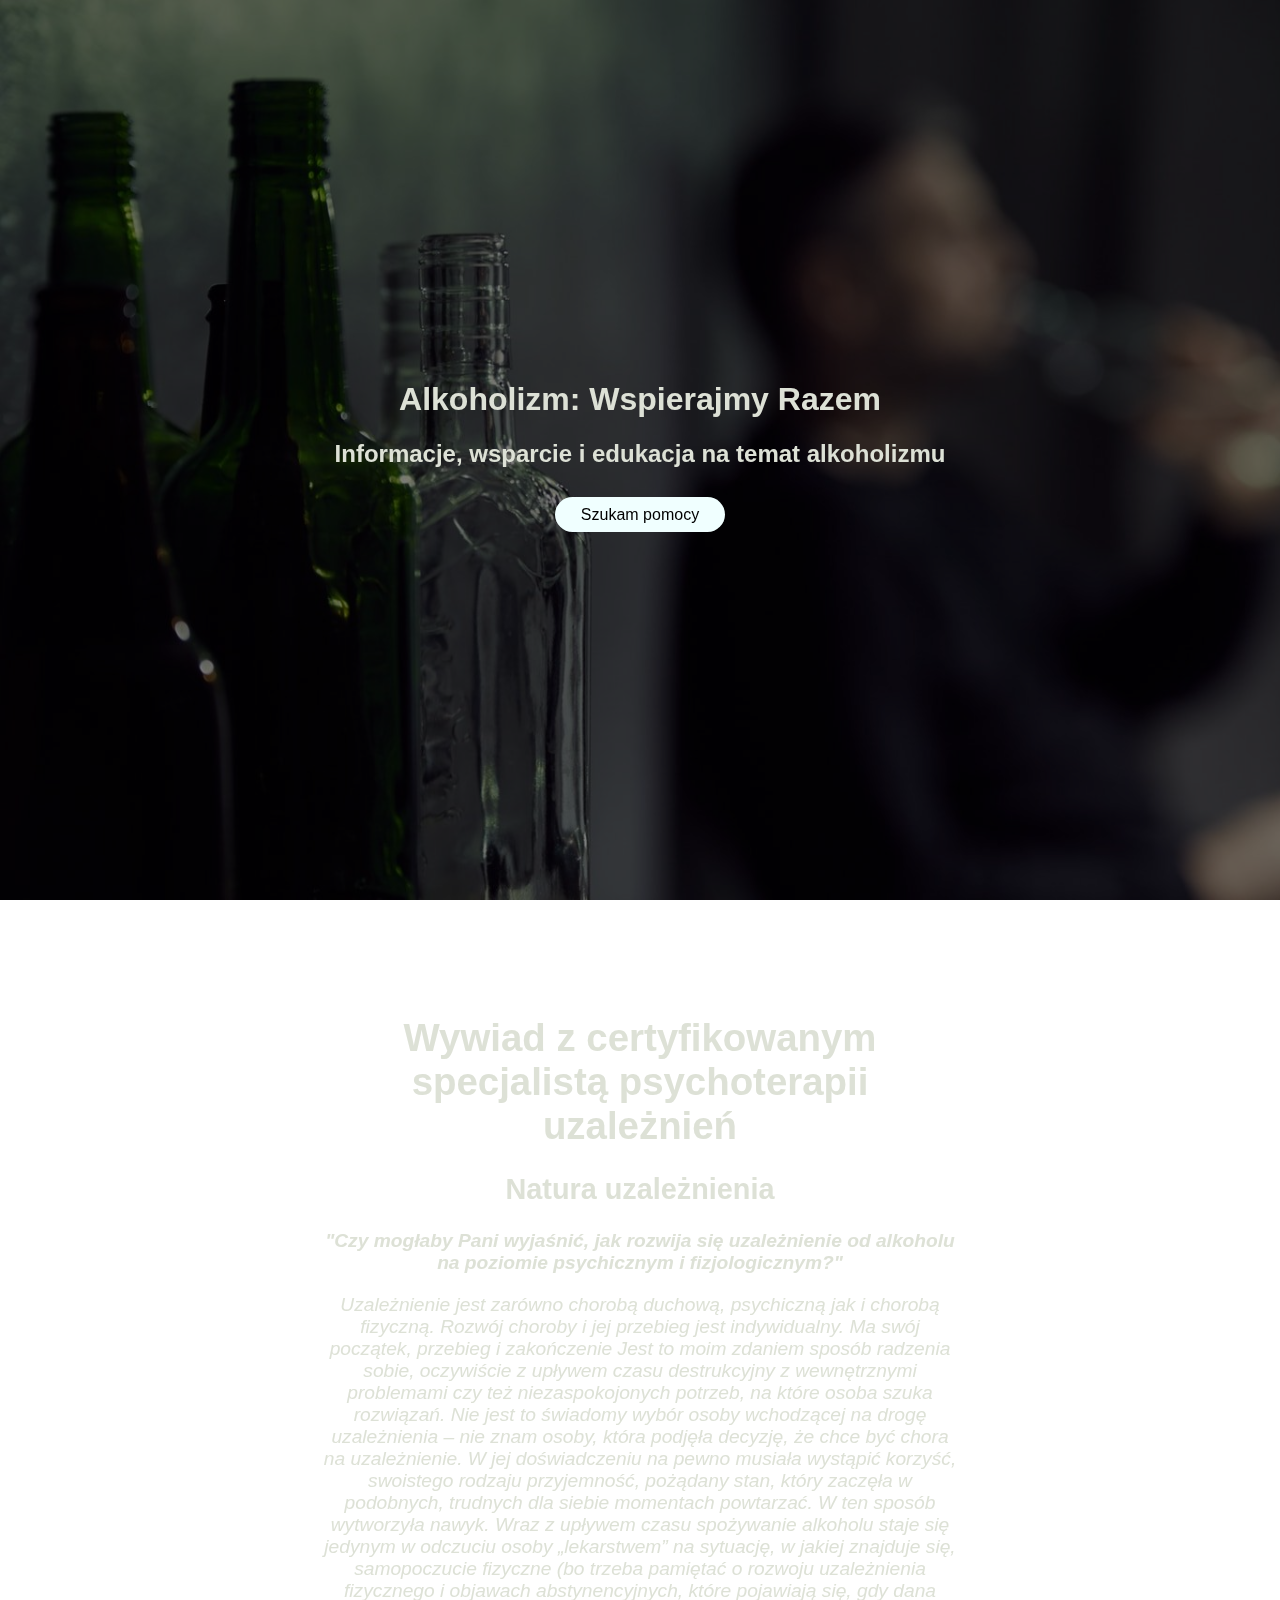
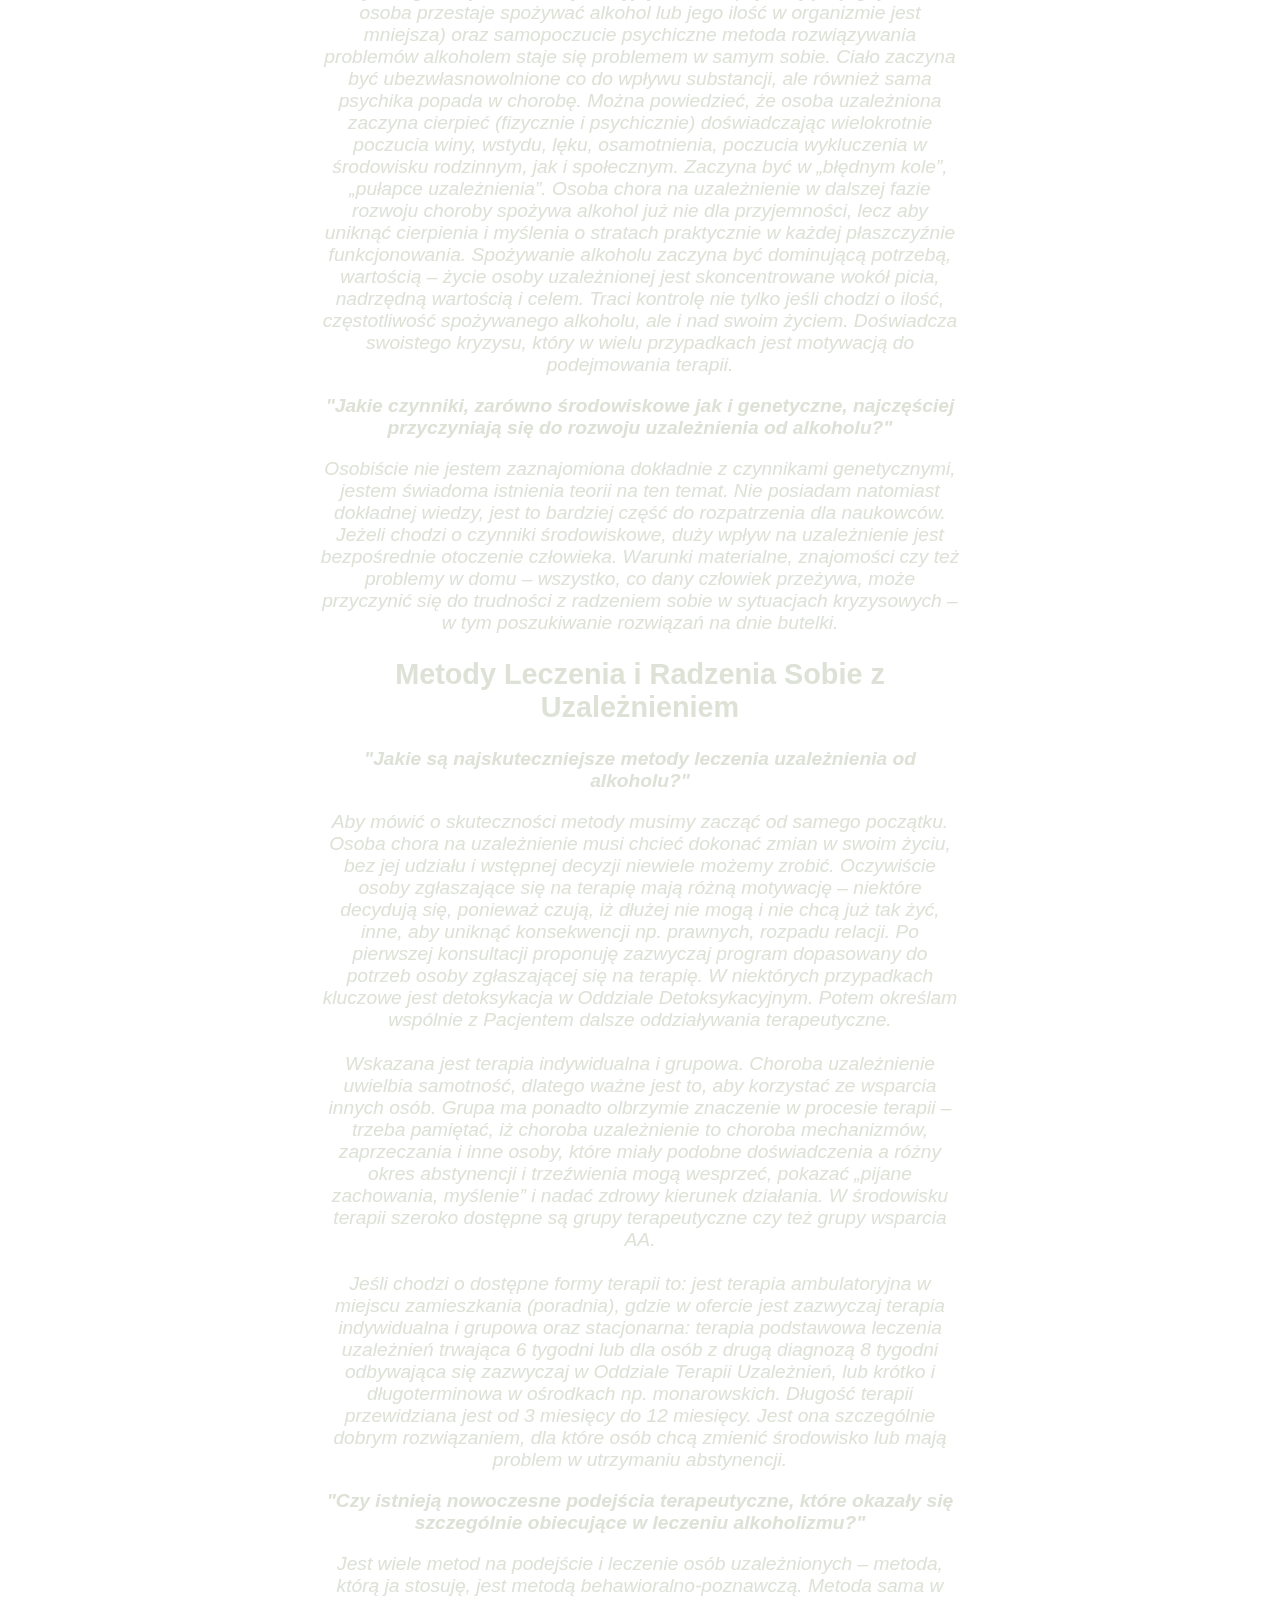
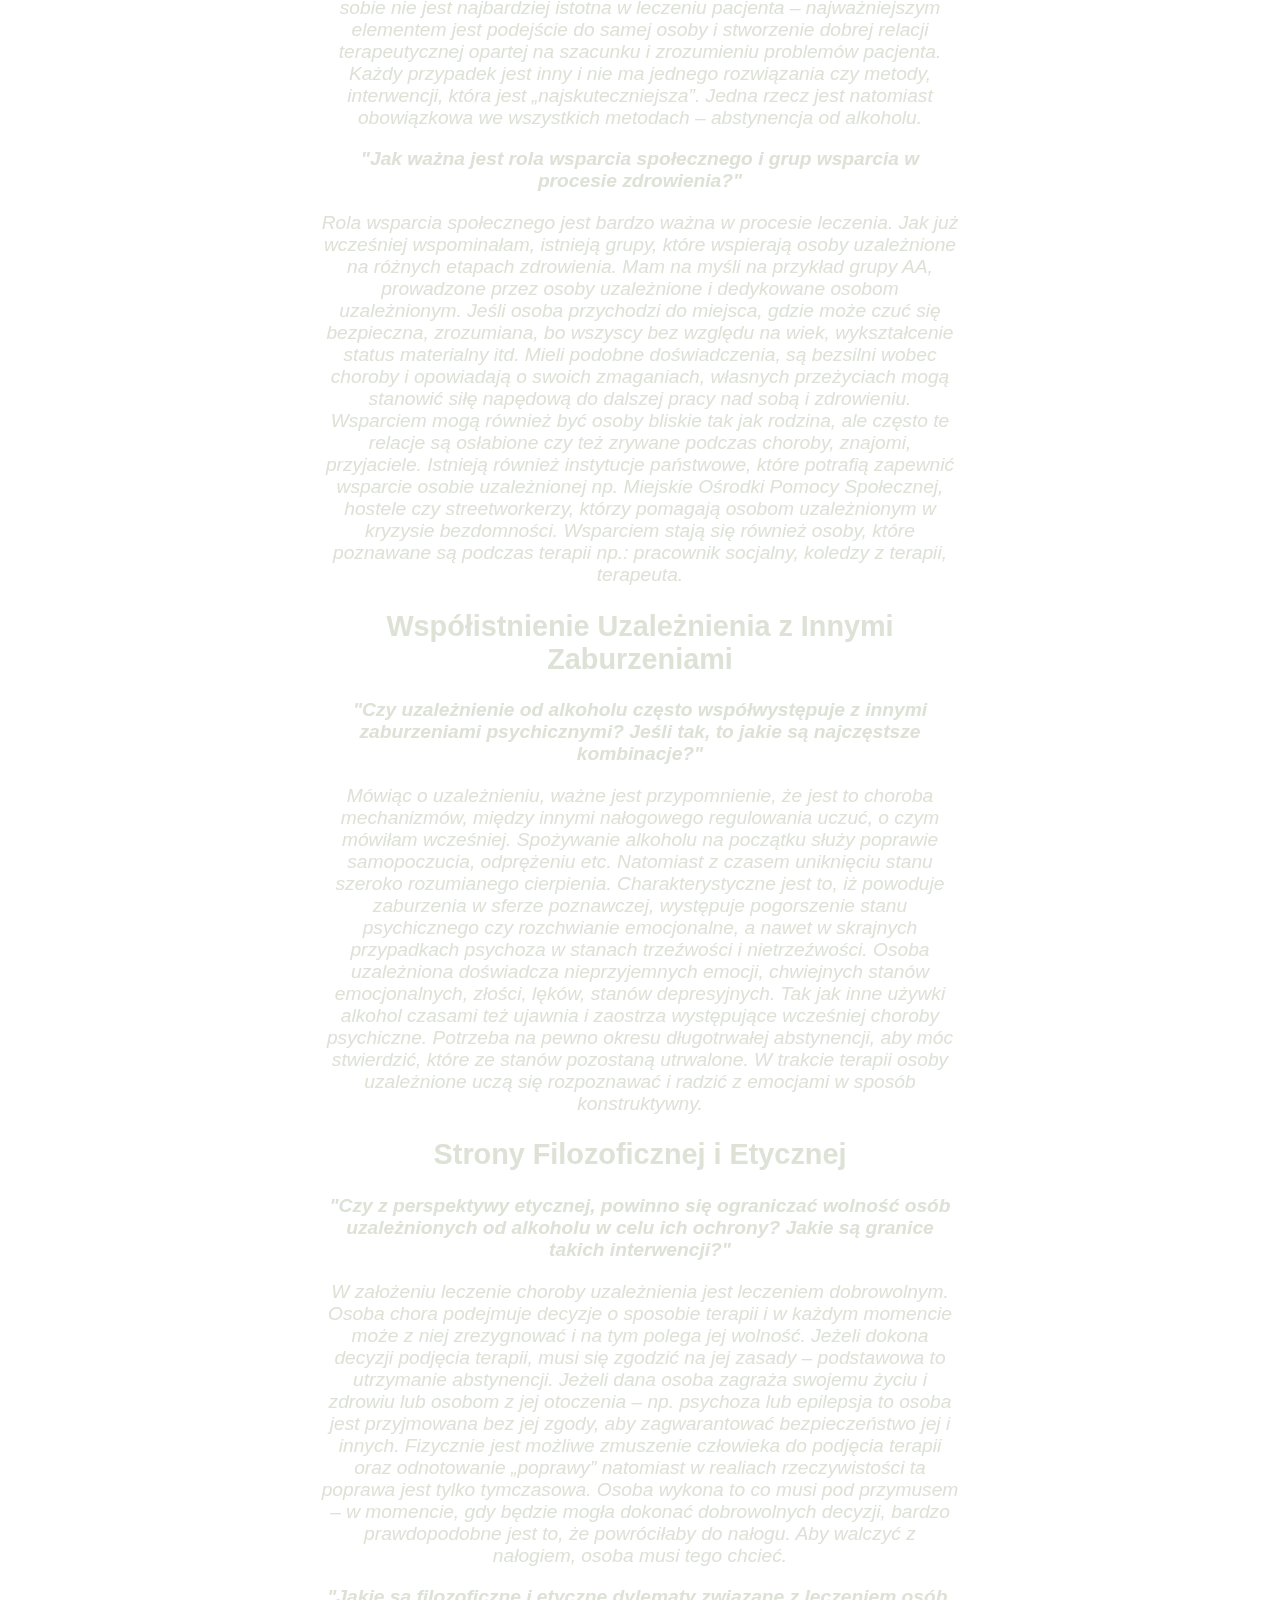
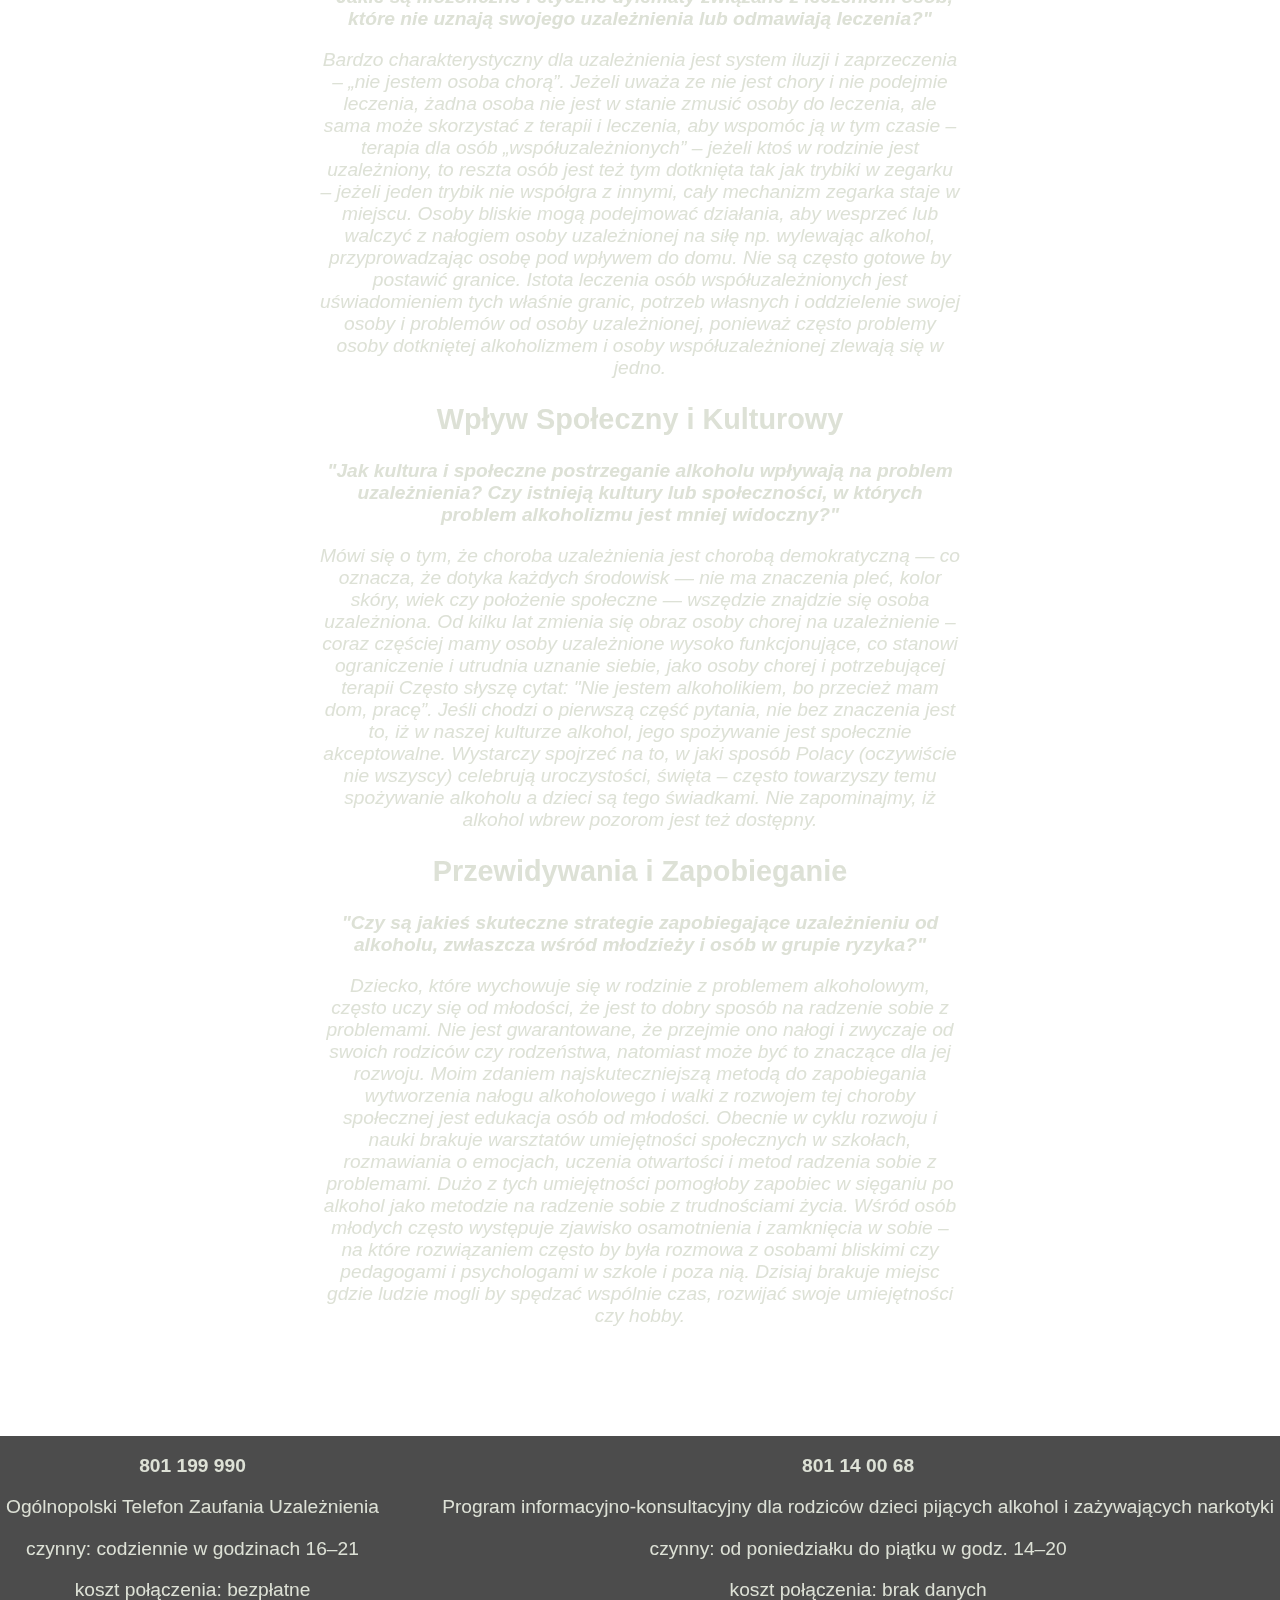
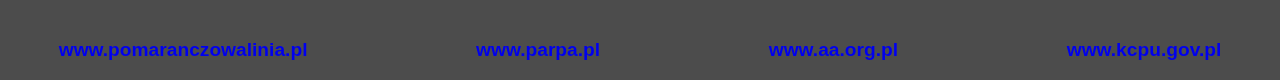
<file: index.html>
<!DOCTYPE html>
<html lang="en">

<head>

  <meta charset="UTF-8">
  <meta name="viewport" content="width=device-width, initial-scale=1.0">

  <link rel="stylesheet" type="text/css" href="projekt.css">

  <title>Alkoholizm: Wspierajmy Razem</title>

</head>

<body>

<!-- Write your comments here -->

  <div class="main">
    <h1>Alkoholizm: Wspierajmy Razem</h1>
    <h2>Informacje, wsparcie i edukacja na temat alkoholizmu</h2>
    <br>
    <a href="#pomoc" target="_self" id="button">Szukam pomocy</a>
  </div>

<!-- Write your comments here -->



<!-- Write your comments here -->

  <div class="content" id="wywiad">
     
    <h1>Wywiad z certyfikowanym specjalistą psychoterapii uzależnień</h1>

    <!-- Write your comments here -->
    <h2>Natura uzależnienia</h2>

    <p class="pyt">"Czy mogłaby Pani wyjaśnić, jak rozwija się uzależnienie od alkoholu na poziomie psychicznym i fizjologicznym?"</p>
    <p>
        Uzależnienie jest zarówno chorobą duchową, psychiczną jak i chorobą fizyczną. Rozwój choroby i jej przebieg jest indywidualny. Ma swój początek, przebieg i zakończenie Jest to moim zdaniem sposób radzenia sobie, oczywiście z upływem czasu destrukcyjny z wewnętrznymi problemami czy też niezaspokojonych potrzeb, na które osoba szuka rozwiązań. Nie jest to świadomy wybór osoby wchodzącej na drogę uzależnienia – nie znam osoby, która podjęła decyzję, że chce być chora na uzależnienie. W jej doświadczeniu na pewno musiała wystąpić korzyść, swoistego rodzaju przyjemność, pożądany stan, który zaczęła w podobnych, trudnych dla siebie momentach powtarzać. W ten sposób wytworzyła nawyk. Wraz z upływem czasu spożywanie alkoholu staje się jedynym   w odczuciu osoby „lekarstwem” na sytuację, w jakiej znajduje się, samopoczucie fizyczne (bo trzeba pamiętać o rozwoju uzależnienia fizycznego i objawach abstynencyjnych, które pojawiają się, gdy dana osoba przestaje spożywać alkohol lub jego ilość w organizmie jest mniejsza) oraz samopoczucie psychiczne metoda rozwiązywania problemów alkoholem staje się problemem w samym sobie. Ciało zaczyna być ubezwłasnowolnione co do wpływu substancji, ale również sama psychika popada w chorobę. Można powiedzieć, że osoba uzależniona zaczyna cierpieć (fizycznie i psychicznie) doświadczając wielokrotnie poczucia winy, wstydu, lęku, osamotnienia, poczucia wykluczenia w środowisku rodzinnym, jak i społecznym. Zaczyna być w „błędnym kole”, „pułapce uzależnienia”. Osoba chora na uzależnienie w dalszej fazie rozwoju choroby spożywa alkohol już nie dla przyjemności, lecz aby uniknąć cierpienia i myślenia o stratach praktycznie w każdej płaszczyźnie funkcjonowania.  Spożywanie alkoholu zaczyna być dominującą potrzebą, wartością – życie osoby uzależnionej jest skoncentrowane wokół picia, nadrzędną wartością i celem. Traci kontrolę nie tylko jeśli chodzi o ilość, częstotliwość spożywanego alkoholu, ale i nad swoim życiem. Doświadcza swoistego kryzysu, który w wielu przypadkach jest motywacją do podejmowania terapii.
    </p>

    <p class="pyt">"Jakie czynniki, zarówno środowiskowe jak i genetyczne, najczęściej przyczyniają się do rozwoju uzależnienia od alkoholu?"</p>
    <p>
        Osobiście nie jestem zaznajomiona dokładnie z czynnikami genetycznymi, jestem świadoma istnienia teorii na ten temat. Nie posiadam natomiast dokładnej wiedzy, jest to bardziej część do rozpatrzenia dla naukowców. Jeżeli chodzi o czynniki środowiskowe, duży wpływ na uzależnienie jest bezpośrednie otoczenie człowieka. Warunki materialne, znajomości czy też problemy w domu – wszystko, co dany człowiek przeżywa, może przyczynić się do trudności z radzeniem sobie w sytuacjach kryzysowych – w tym poszukiwanie rozwiązań na dnie butelki.
    </p>

    <!-- Write your comments here -->
    <h2>Metody Leczenia i Radzenia Sobie z Uzależnieniem</h2>

    <p class="pyt">"Jakie są najskuteczniejsze metody leczenia uzależnienia od alkoholu?"</p>
    <p>
        Aby mówić o skuteczności metody musimy zacząć od samego początku. Osoba chora na uzależnienie 
        musi chcieć dokonać zmian w swoim życiu, bez jej udziału i wstępnej decyzji niewiele możemy zrobić. 
        Oczywiście osoby zgłaszające się na terapię mają różną motywację – niektóre decydują się, 
        ponieważ czują, iż dłużej nie mogą i nie chcą już tak żyć, inne, aby uniknąć konsekwencji 
        np. prawnych, rozpadu relacji. Po pierwszej konsultacji proponuję zazwyczaj program dopasowany 
        do potrzeb osoby zgłaszającej się na terapię. W niektórych przypadkach kluczowe jest detoksykacja 
        w Oddziale Detoksykacyjnym. Potem określam wspólnie z Pacjentem dalsze oddziaływania terapeutyczne.
    <br><br>
        Wskazana jest terapia indywidualna i grupowa. Choroba uzależnienie uwielbia samotność, dlatego ważne 
        jest to, aby korzystać ze wsparcia innych osób. Grupa ma ponadto olbrzymie znaczenie w procesie terapii 
        – trzeba pamiętać, iż choroba uzależnienie to choroba mechanizmów, zaprzeczania i inne osoby, które miały 
        podobne doświadczenia a różny okres abstynencji i trzeźwienia mogą wesprzeć, pokazać „pijane zachowania, 
        myślenie” i nadać zdrowy kierunek działania. W środowisku terapii szeroko dostępne są grupy terapeutyczne 
        czy też grupy wsparcia AA. 
    <br><br>
        Jeśli chodzi o dostępne formy terapii to: jest terapia ambulatoryjna w miejscu 
        zamieszkania (poradnia), gdzie w ofercie jest zazwyczaj terapia indywidualna i grupowa oraz stacjonarna: 
        terapia podstawowa leczenia uzależnień trwająca 6 tygodni lub dla osób z drugą diagnozą 8 tygodni odbywająca 
        się zazwyczaj w Oddziale Terapii Uzależnień, lub krótko i długoterminowa w ośrodkach np. monarowskich. Długość 
        terapii przewidziana jest od 3 miesięcy do 12 miesięcy. Jest ona szczególnie dobrym rozwiązaniem, dla 
        które osób chcą zmienić środowisko lub mają problem w utrzymaniu abstynencji.

    </p>

    <p class="pyt">"Czy istnieją nowoczesne podejścia terapeutyczne, które okazały się szczególnie obiecujące w leczeniu alkoholizmu?"</p>
    <p>
        Jest wiele metod na podejście i leczenie osób uzależnionych – metoda, którą ja stosuję, 
        jest metodą behawioralno-poznawczą. Metoda sama w sobie nie jest najbardziej istotna w 
        leczeniu pacjenta – najważniejszym elementem jest podejście do samej osoby i stworzenie 
        dobrej relacji terapeutycznej opartej na szacunku i zrozumieniu problemów pacjenta. 
        Każdy przypadek jest inny i nie ma jednego rozwiązania czy metody, interwencji, która jest 
        „najskuteczniejsza”. Jedna rzecz jest natomiast obowiązkowa we wszystkich metodach – abstynencja od alkoholu.
    </p>

    <p class="pyt">"Jak ważna jest rola wsparcia społecznego i grup wsparcia w procesie zdrowienia?"</p>
    <p>
        Rola wsparcia społecznego jest bardzo ważna w procesie leczenia. 
        Jak już wcześniej wspominałam, istnieją grupy, które wspierają osoby 
        uzależnione na różnych etapach zdrowienia. Mam na myśli na przykład grupy AA, 
        prowadzone przez osoby uzależnione i dedykowane osobom uzależnionym. Jeśli osoba 
        przychodzi do miejsca, gdzie może czuć się bezpieczna, zrozumiana, bo wszyscy bez 
        względu na wiek, wykształcenie status materialny itd. Mieli podobne doświadczenia, 
        są bezsilni wobec choroby i opowiadają o swoich zmaganiach, własnych przeżyciach 
        mogą stanowić siłę napędową do dalszej pracy nad sobą i zdrowieniu. Wsparciem mogą 
        również być osoby bliskie tak jak rodzina, ale często te relacje są osłabione 
        czy też zrywane podczas choroby, znajomi, przyjaciele. Istnieją również instytucje 
        państwowe, które potrafią zapewnić wsparcie osobie uzależnionej 
        np.  Miejskie Ośrodki Pomocy Społecznej, hostele czy streetworkerzy, którzy pomagają 
        osobom uzależnionym w kryzysie bezdomności. Wsparciem stają się również osoby, które 
        poznawane są podczas terapii np.: pracownik socjalny, koledzy z terapii, terapeuta.
    </p>

    <!-- Write your comments here -->
    <h2>Współistnienie Uzależnienia z Innymi Zaburzeniami</h2>

    <p class="pyt">"Czy uzależnienie od alkoholu często współwystępuje z innymi zaburzeniami psychicznymi? Jeśli tak, to jakie są najczęstsze kombinacje?"</p>
    <p>
        Mówiąc o uzależnieniu, ważne jest przypomnienie, że jest to choroba mechanizmów, 
        między innymi nałogowego regulowania uczuć, o czym mówiłam wcześniej. Spożywanie 
        alkoholu na początku służy poprawie samopoczucia, odprężeniu etc.  Natomiast z czasem 
        uniknięciu stanu szeroko rozumianego cierpienia. Charakterystyczne jest to, iż powoduje 
        zaburzenia w sferze poznawczej, występuje pogorszenie stanu psychicznego czy rozchwianie 
        emocjonalne, a nawet w skrajnych przypadkach psychoza w stanach trzeźwości i nietrzeźwości. 
        Osoba uzależniona doświadcza nieprzyjemnych emocji, chwiejnych stanów emocjonalnych, złości, 
        lęków, stanów depresyjnych. Tak jak inne używki alkohol czasami też ujawnia i zaostrza występujące 
        wcześniej choroby psychiczne. Potrzeba na pewno okresu długotrwałej abstynencji, aby móc stwierdzić, 
        które ze stanów pozostaną utrwalone. W trakcie terapii osoby uzależnione uczą się rozpoznawać i radzić z emocjami w sposób konstruktywny.
    </p>

    <!-- Write your comments here -->
    <h2>Strony Filozoficznej i Etycznej</h2>

    <p class="pyt">"Czy z perspektywy etycznej, powinno się ograniczać wolność osób uzależnionych od alkoholu w celu ich ochrony? Jakie są granice takich interwencji?"</p>
    <p>
        W założeniu leczenie choroby uzależnienia jest leczeniem dobrowolnym. 
        Osoba chora podejmuje decyzje o sposobie terapii i w każdym momencie 
        może z niej zrezygnować i na tym polega jej wolność. Jeżeli dokona decyzji 
        podjęcia terapii, musi się zgodzić na jej zasady – podstawowa to utrzymanie 
        abstynencji. Jeżeli dana osoba zagraża swojemu życiu i zdrowiu lub osobom 
        z jej otoczenia – np. psychoza lub epilepsja to osoba jest przyjmowana bez 
        jej zgody, aby zagwarantować bezpieczeństwo jej i innych. Fizycznie jest 
        możliwe zmuszenie człowieka do podjęcia terapii oraz odnotowanie „poprawy” 
        natomiast w realiach rzeczywistości ta poprawa jest tylko tymczasowa. Osoba 
        wykona to co musi pod przymusem – w momencie, gdy będzie mogła dokonać dobrowolnych 
        decyzji, bardzo prawdopodobne jest to, że powróciłaby do nałogu. Aby walczyć z nałogiem, osoba musi tego chcieć.
    </p>

    <p class="pyt">"Jakie są filozoficzne i etyczne dylematy związane z leczeniem osób, które nie uznają swojego uzależnienia lub odmawiają leczenia?"</p>
    <p>
        Bardzo charakterystyczny dla uzależnienia jest system iluzji i zaprzeczenia 
        – „nie jestem osoba chorą”. Jeżeli uważa ze nie jest chory i nie podejmie 
        leczenia, żadna osoba nie jest w stanie zmusić osoby do leczenia, ale sama 
        może skorzystać z terapii i leczenia, aby wspomóc ją w tym czasie – terapia 
        dla osób „współuzależnionych” – jeżeli ktoś w rodzinie jest uzależniony, to 
        reszta osób jest też tym dotknięta tak jak trybiki w zegarku – jeżeli jeden 
        trybik nie współgra z innymi, cały mechanizm zegarka staje w miejscu. Osoby 
        bliskie mogą podejmować działania, aby wesprzeć lub walczyć z nałogiem osoby 
        uzależnionej na siłę np. wylewając alkohol, przyprowadzając osobę pod wpływem 
        do domu. Nie są często gotowe by postawić granice. Istota leczenia osób 
        współuzależnionych jest uświadomieniem tych właśnie granic, potrzeb własnych 
        i oddzielenie swojej osoby i problemów od osoby uzależnionej, ponieważ często 
        problemy osoby dotkniętej alkoholizmem i osoby współuzależnionej zlewają się w jedno.
    </p>

    <!-- Write your comments here -->
    <h2>Wpływ Społeczny i Kulturowy</h2>

    <p class="pyt">"Jak kultura i społeczne postrzeganie alkoholu wpływają na problem uzależnienia? Czy istnieją kultury lub społeczności, w których problem alkoholizmu jest mniej widoczny?"</p>
    <p>
        Mówi się o tym, że choroba uzależnienia jest chorobą demokratyczną 
        — co oznacza, że dotyka każdych środowisk — nie ma znaczenia pleć, 
        kolor skóry, wiek czy położenie społeczne — wszędzie znajdzie się 
        osoba uzależniona. Od kilku lat zmienia się obraz osoby chorej na 
        uzależnienie – coraz częściej mamy osoby uzależnione wysoko funkcjonujące, 
        co stanowi ograniczenie i utrudnia uznanie siebie, jako osoby chorej 
        i potrzebującej terapii Często słyszę cytat: "Nie jestem alkoholikiem, 
        bo przecież mam dom, pracę”. Jeśli chodzi o pierwszą część pytania, 
        nie bez znaczenia jest to, iż w naszej kulturze alkohol, jego spożywanie 
        jest społecznie akceptowalne. Wystarczy spojrzeć na to, w jaki sposób Polacy 
        (oczywiście nie wszyscy) celebrują uroczystości, święta – często towarzyszy 
        temu spożywanie alkoholu a dzieci są tego świadkami. Nie zapominajmy, iż alkohol wbrew pozorom jest też dostępny.
    </p>

    <!-- Write your comments here -->
    <h2>Przewidywania i Zapobieganie</h2>

    <p class="pyt">"Czy są jakieś skuteczne strategie zapobiegające uzależnieniu od alkoholu, zwłaszcza wśród młodzieży i osób w grupie ryzyka?"</p>
    <p>
        Dziecko, które wychowuje się w rodzinie z problemem alkoholowym, 
        często uczy się od młodości, że jest to dobry sposób na radzenie 
        sobie z problemami. Nie jest gwarantowane, że przejmie ono nałogi 
        i zwyczaje od swoich rodziców czy rodzeństwa, natomiast może być 
        to znaczące dla jej rozwoju. Moim zdaniem najskuteczniejszą metodą 
        do zapobiegania wytworzenia nałogu alkoholowego i walki z rozwojem 
        tej choroby społecznej jest edukacja osób od młodości. 
        Obecnie w cyklu rozwoju i nauki brakuje warsztatów umiejętności 
        społecznych w szkołach, rozmawiania o emocjach, uczenia otwartości 
        i metod radzenia sobie z problemami. Dużo z tych umiejętności pomogłoby 
        zapobiec w sięganiu po alkohol jako metodzie na radzenie sobie 
        z trudnościami życia. Wśród osób młodych często występuje zjawisko 
        osamotnienia i zamknięcia w sobie – na które rozwiązaniem często by była 
        rozmowa z osobami bliskimi czy pedagogami i psychologami w szkole i poza 
        nią. Dzisiaj brakuje miejsc gdzie ludzie mogli by spędzać wspólnie czas, 
        rozwijać swoje umiejętności czy hobby.
    </p>

  </div>

  <div id="pomoc" class="pomoc">
    <div> 
        <p class="boldp">801 199 990</p>
        <p> Ogólnopolski Telefon Zaufania Uzależnienia</p>
        <p>czynny: codziennie w godzinach 16–21</p>
        <p>koszt połączenia: bezpłatne</p>
    </div>
   
    <div> 
        <p class="boldp">801 14 00 68</p>
        <p>Program informacyjno-konsultacyjny dla rodziców dzieci pijących alkohol i zażywających narkotyki</p>
        <p>czynny: od poniedziałku do piątku w godz. 14–20</p>
        <p>koszt połączenia: brak danych</p>
    </div>

  </div>

  <div id="links" class="pomoc">
    <a href="https://pomaranczowalinia.pl/o-nas/" target="_blank"><p class="boldp">www.pomaranczowalinia.pl</p></a>
    <a href="https://www.parpa.pl" target="_blank"><p class="boldp">www.parpa.pl</p></a>
    <a href="https://aa.org.pl/" target="_blank"><p class="boldp">www.aa.org.pl</p></a>
    <a href="https://kcpu.gov.pl/" target="_blank"><p class="boldp">www.kcpu.gov.pl</p></a>
  </div>
  

</body>

</html>

<!-- 
    801 199 990 - ogólnopolski Telefon Zaufania Uzależnienia
    czynny: codziennie w godzinach 16–21
    koszt połączenia: bezpłatne

    801 14 00 68 - Pomarańczowa Linia
    — Program informacyjno-konsultacyjny dla rodziców dzieci pijących alkohol i zażywających narkotyki, 
    czynny: od poniedziałku do piątku w godz. 14–20
    koszt połączenia: brak danych

    https://pomaranczowalinia.pl/o-nas/

    https://www.parpa.pl/

    https://aa.org.pl/

    https://kcpu.gov.pl/

-->
</file>
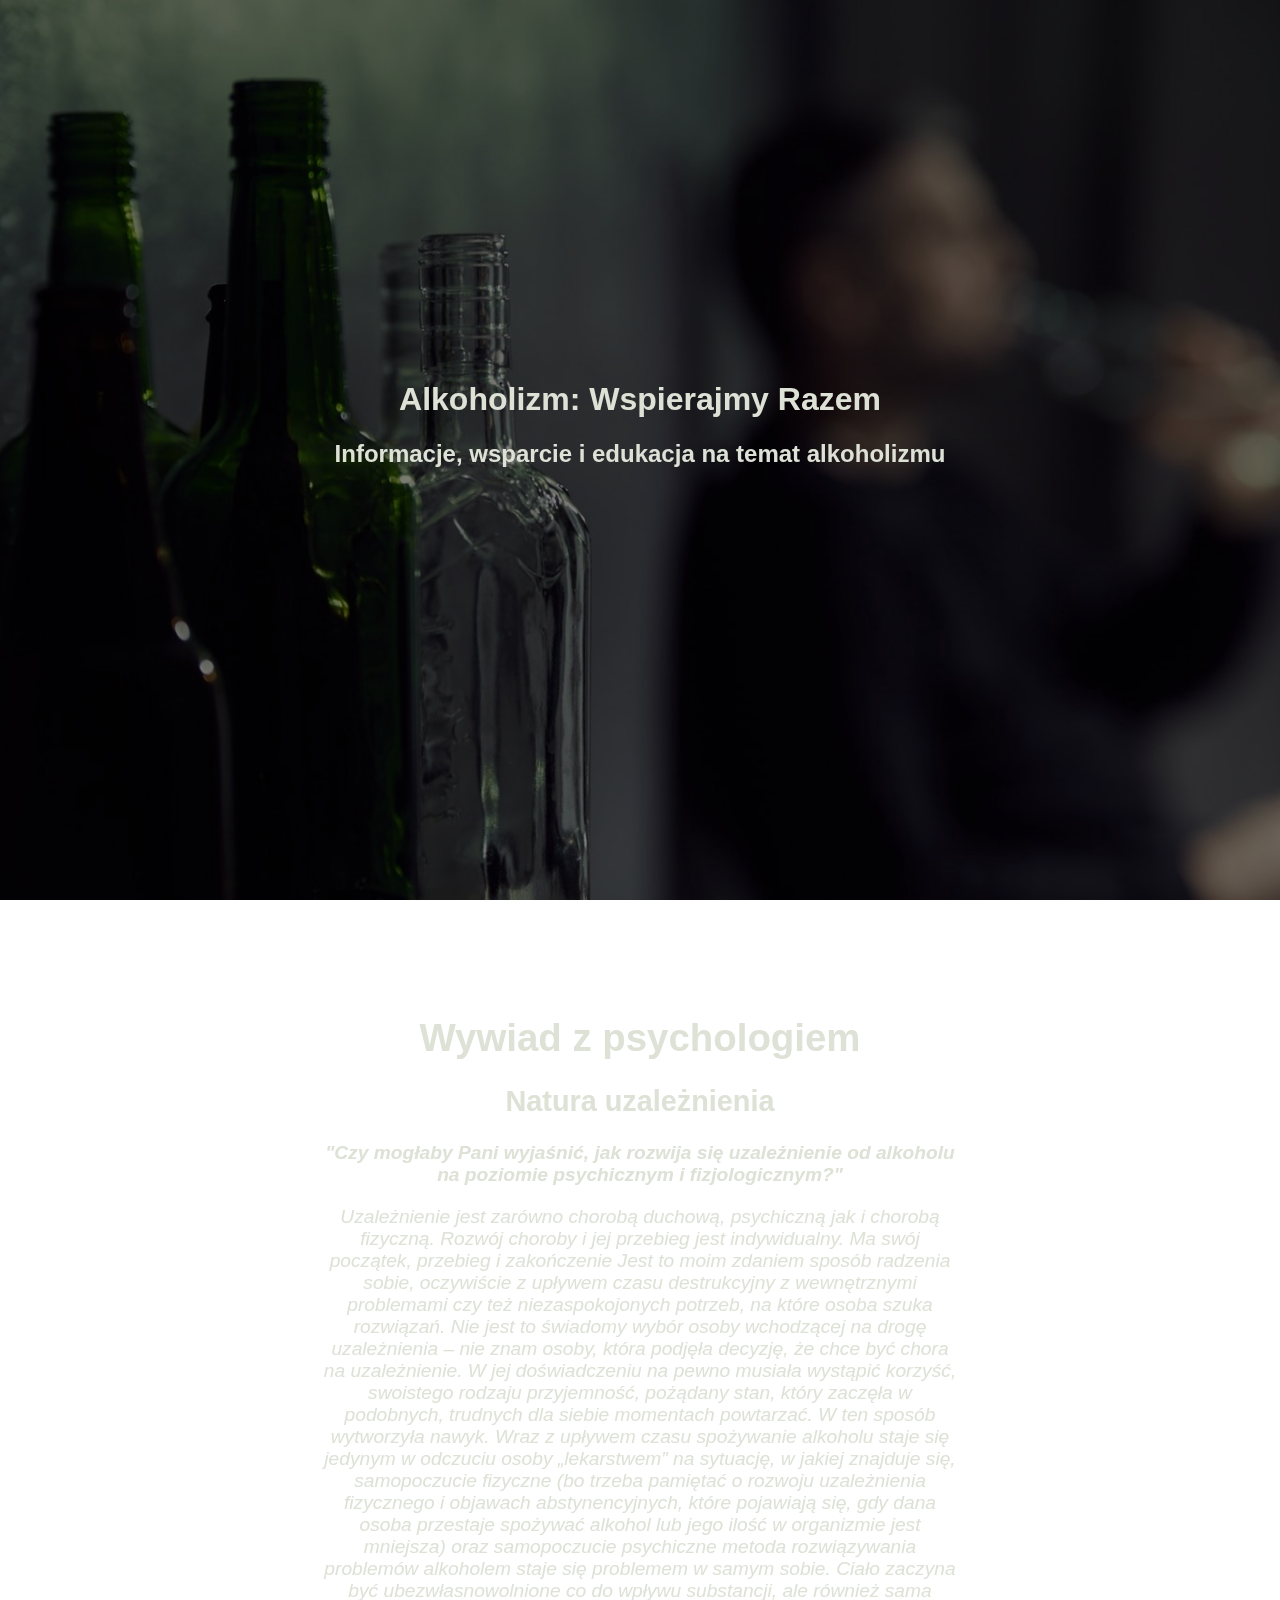
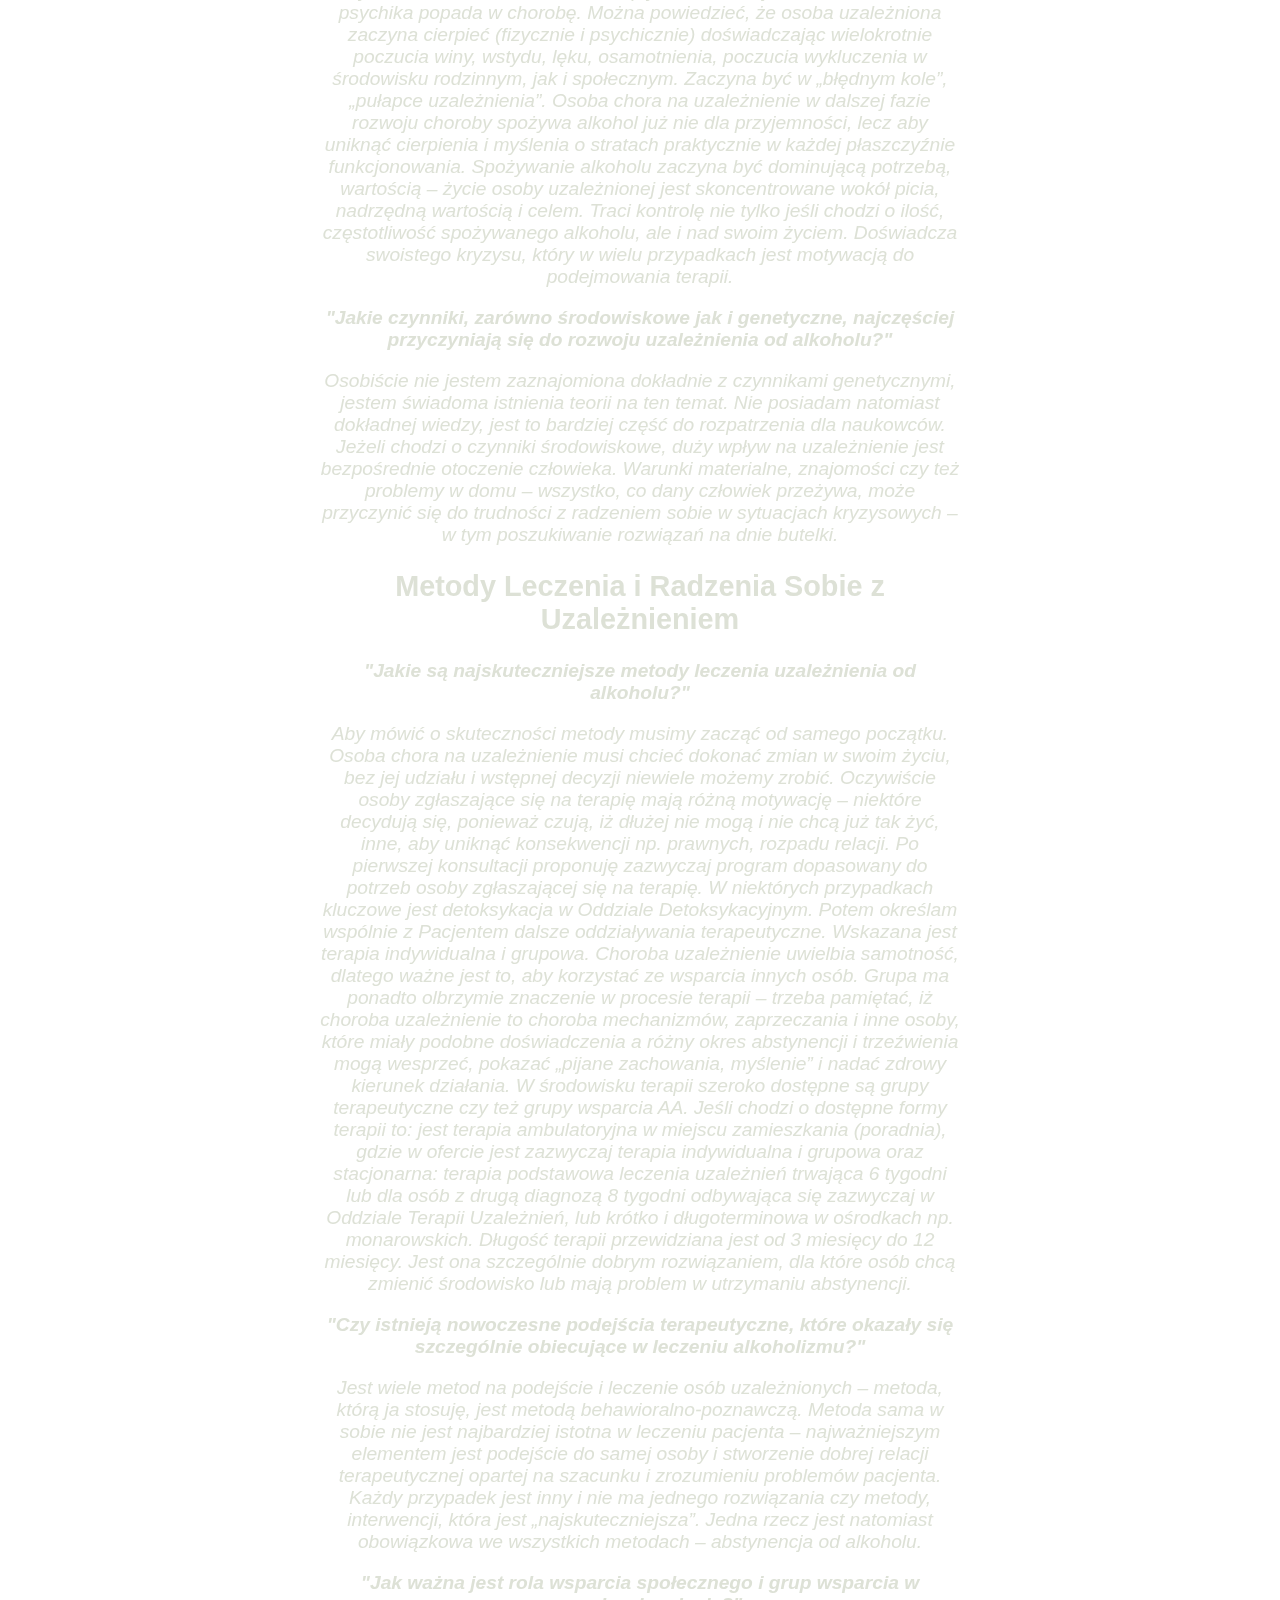
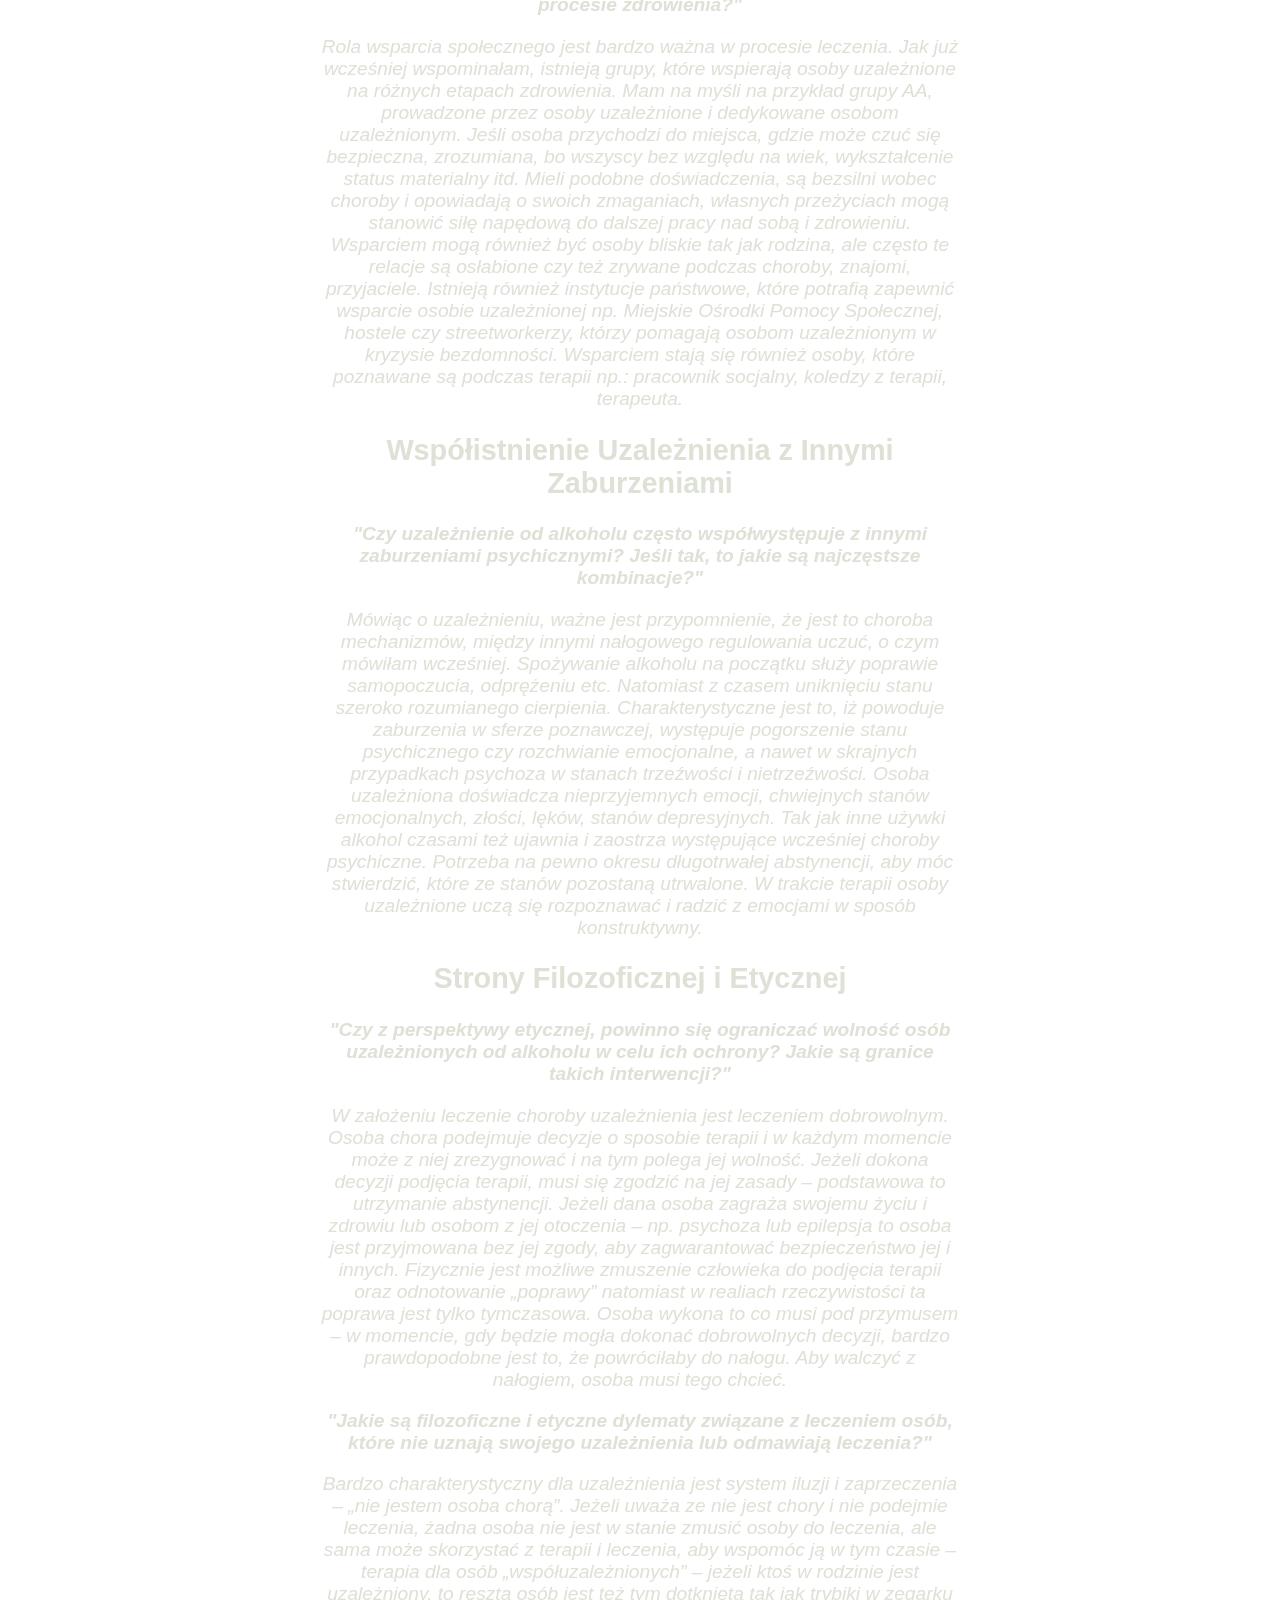
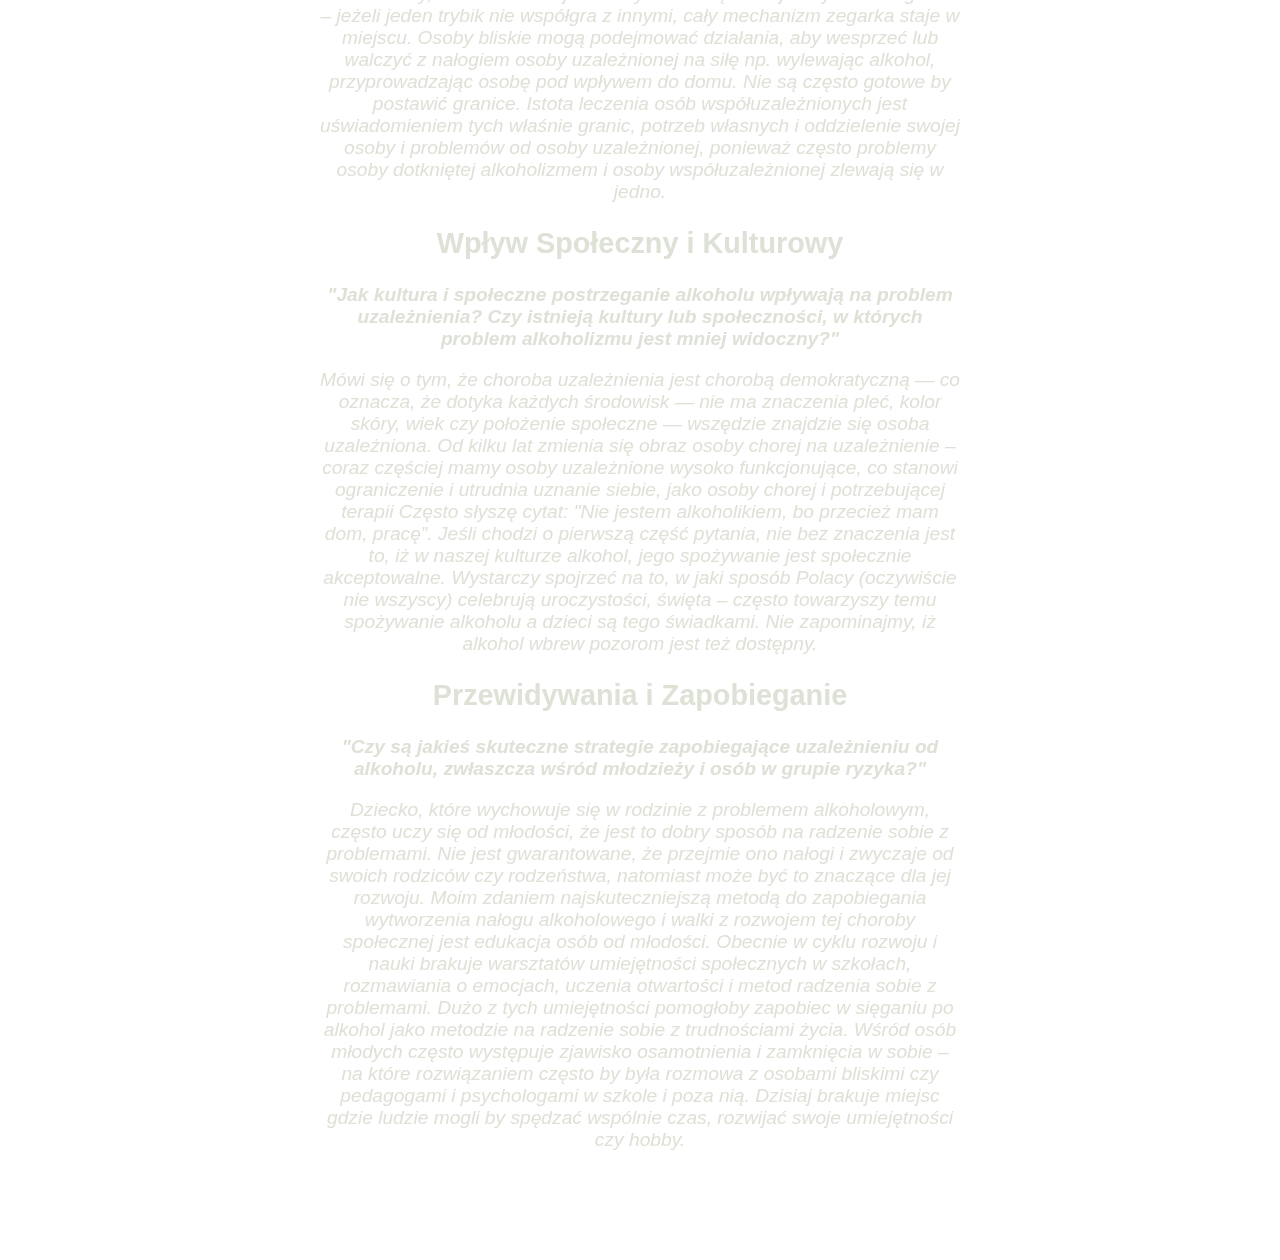
<file: projekt.html>
<!DOCTYPE html>
<html lang="en">

<head>

  <meta charset="UTF-8">
  <meta name="viewport" content="width=device-width, initial-scale=1.0">

  <link rel="stylesheet" href="projekt.css">

  <title>Strona o Alkoholizmie</title>

</head>

<body>

<!-- Write your comments here -->

  <div class="main">
    <h1>Alkoholizm: Wspierajmy Razem</h1>
    <h2>Informacje, wsparcie i edukacja na temat alkoholizmu</h2> 
  </div>

<!-- Write your comments here -->



<!-- Write your comments here -->

  <div class="content" id="wywiad">
     
    <h1>Wywiad z psychologiem</h1>

    <!-- Write your comments here -->
    <h2>Natura uzależnienia</h2>

    <p class="pyt">"Czy mogłaby Pani wyjaśnić, jak rozwija się uzależnienie od alkoholu na poziomie psychicznym i fizjologicznym?"</p>
    <p>
        Uzależnienie jest zarówno chorobą duchową, psychiczną jak i chorobą fizyczną. Rozwój choroby i jej przebieg jest indywidualny. Ma swój początek, przebieg i zakończenie Jest to moim zdaniem sposób radzenia sobie, oczywiście z upływem czasu destrukcyjny z wewnętrznymi problemami czy też niezaspokojonych potrzeb, na które osoba szuka rozwiązań. Nie jest to świadomy wybór osoby wchodzącej na drogę uzależnienia – nie znam osoby, która podjęła decyzję, że chce być chora na uzależnienie. W jej doświadczeniu na pewno musiała wystąpić korzyść, swoistego rodzaju przyjemność, pożądany stan, który zaczęła w podobnych, trudnych dla siebie momentach powtarzać. W ten sposób wytworzyła nawyk. Wraz z upływem czasu spożywanie alkoholu staje się jedynym   w odczuciu osoby „lekarstwem” na sytuację, w jakiej znajduje się, samopoczucie fizyczne (bo trzeba pamiętać o rozwoju uzależnienia fizycznego i objawach abstynencyjnych, które pojawiają się, gdy dana osoba przestaje spożywać alkohol lub jego ilość w organizmie jest mniejsza) oraz samopoczucie psychiczne metoda rozwiązywania problemów alkoholem staje się problemem w samym sobie. Ciało zaczyna być ubezwłasnowolnione co do wpływu substancji, ale również sama psychika popada w chorobę. Można powiedzieć, że osoba uzależniona zaczyna cierpieć (fizycznie i psychicznie) doświadczając wielokrotnie poczucia winy, wstydu, lęku, osamotnienia, poczucia wykluczenia w środowisku rodzinnym, jak i społecznym. Zaczyna być w „błędnym kole”, „pułapce uzależnienia”. Osoba chora na uzależnienie w dalszej fazie rozwoju choroby spożywa alkohol już nie dla przyjemności, lecz aby uniknąć cierpienia i myślenia o stratach praktycznie w każdej płaszczyźnie funkcjonowania.  Spożywanie alkoholu zaczyna być dominującą potrzebą, wartością – życie osoby uzależnionej jest skoncentrowane wokół picia, nadrzędną wartością i celem. Traci kontrolę nie tylko jeśli chodzi o ilość, częstotliwość spożywanego alkoholu, ale i nad swoim życiem. Doświadcza swoistego kryzysu, który w wielu przypadkach jest motywacją do podejmowania terapii.
    </p>

    <p class="pyt">"Jakie czynniki, zarówno środowiskowe jak i genetyczne, najczęściej przyczyniają się do rozwoju uzależnienia od alkoholu?"</p>
    <p>
        Osobiście nie jestem zaznajomiona dokładnie z czynnikami genetycznymi, jestem świadoma istnienia teorii na ten temat. Nie posiadam natomiast dokładnej wiedzy, jest to bardziej część do rozpatrzenia dla naukowców. Jeżeli chodzi o czynniki środowiskowe, duży wpływ na uzależnienie jest bezpośrednie otoczenie człowieka. Warunki materialne, znajomości czy też problemy w domu – wszystko, co dany człowiek przeżywa, może przyczynić się do trudności z radzeniem sobie w sytuacjach kryzysowych – w tym poszukiwanie rozwiązań na dnie butelki.
    </p>

    <!-- Write your comments here -->
    <h2>Metody Leczenia i Radzenia Sobie z Uzależnieniem</h2>

    <p class="pyt">"Jakie są najskuteczniejsze metody leczenia uzależnienia od alkoholu?"</p>
    <p>
        Aby mówić o skuteczności metody musimy zacząć od samego początku. Osoba chora na uzależnienie 
        musi chcieć dokonać zmian w swoim życiu, bez jej udziału i wstępnej decyzji niewiele możemy zrobić. 
        Oczywiście osoby zgłaszające się na terapię mają różną motywację – niektóre decydują się, 
        ponieważ czują, iż dłużej nie mogą i nie chcą już tak żyć, inne, aby uniknąć konsekwencji 
        np. prawnych, rozpadu relacji. Po pierwszej konsultacji proponuję zazwyczaj program dopasowany 
        do potrzeb osoby zgłaszającej się na terapię. W niektórych przypadkach kluczowe jest detoksykacja 
        w Oddziale Detoksykacyjnym. Potem określam wspólnie z Pacjentem dalsze oddziaływania terapeutyczne.

        Wskazana jest terapia indywidualna i grupowa. Choroba uzależnienie uwielbia samotność, dlatego ważne 
        jest to, aby korzystać ze wsparcia innych osób. Grupa ma ponadto olbrzymie znaczenie w procesie terapii 
        – trzeba pamiętać, iż choroba uzależnienie to choroba mechanizmów, zaprzeczania i inne osoby, które miały 
        podobne doświadczenia a różny okres abstynencji i trzeźwienia mogą wesprzeć, pokazać „pijane zachowania, 
        myślenie” i nadać zdrowy kierunek działania. W środowisku terapii szeroko dostępne są grupy terapeutyczne 
        czy też grupy wsparcia AA. Jeśli chodzi o dostępne formy terapii to: jest terapia ambulatoryjna w miejscu 
        zamieszkania (poradnia), gdzie w ofercie jest zazwyczaj terapia indywidualna i grupowa oraz stacjonarna: 
        terapia podstawowa leczenia uzależnień trwająca 6 tygodni lub dla osób z drugą diagnozą 8 tygodni odbywająca 
        się zazwyczaj w Oddziale Terapii Uzależnień, lub krótko i długoterminowa w ośrodkach np. monarowskich. Długość 
        terapii przewidziana jest od 3 miesięcy do 12 miesięcy. Jest ona szczególnie dobrym rozwiązaniem, dla 
        które osób chcą zmienić środowisko lub mają problem w utrzymaniu abstynencji.

    </p>

    <p class="pyt">"Czy istnieją nowoczesne podejścia terapeutyczne, które okazały się szczególnie obiecujące w leczeniu alkoholizmu?"</p>
    <p>
        Jest wiele metod na podejście i leczenie osób uzależnionych – metoda, którą ja stosuję, 
        jest metodą behawioralno-poznawczą. Metoda sama w sobie nie jest najbardziej istotna w 
        leczeniu pacjenta – najważniejszym elementem jest podejście do samej osoby i stworzenie 
        dobrej relacji terapeutycznej opartej na szacunku i zrozumieniu problemów pacjenta. 
        Każdy przypadek jest inny i nie ma jednego rozwiązania czy metody, interwencji, która jest 
        „najskuteczniejsza”. Jedna rzecz jest natomiast obowiązkowa we wszystkich metodach – abstynencja od alkoholu.
    </p>

    <p class="pyt">"Jak ważna jest rola wsparcia społecznego i grup wsparcia w procesie zdrowienia?"</p>
    <p>
        Rola wsparcia społecznego jest bardzo ważna w procesie leczenia. 
        Jak już wcześniej wspominałam, istnieją grupy, które wspierają osoby 
        uzależnione na różnych etapach zdrowienia. Mam na myśli na przykład grupy AA, 
        prowadzone przez osoby uzależnione i dedykowane osobom uzależnionym. Jeśli osoba 
        przychodzi do miejsca, gdzie może czuć się bezpieczna, zrozumiana, bo wszyscy bez 
        względu na wiek, wykształcenie status materialny itd. Mieli podobne doświadczenia, 
        są bezsilni wobec choroby i opowiadają o swoich zmaganiach, własnych przeżyciach 
        mogą stanowić siłę napędową do dalszej pracy nad sobą i zdrowieniu. Wsparciem mogą 
        również być osoby bliskie tak jak rodzina, ale często te relacje są osłabione 
        czy też zrywane podczas choroby, znajomi, przyjaciele. Istnieją również instytucje 
        państwowe, które potrafią zapewnić wsparcie osobie uzależnionej 
        np.  Miejskie Ośrodki Pomocy Społecznej, hostele czy streetworkerzy, którzy pomagają 
        osobom uzależnionym w kryzysie bezdomności. Wsparciem stają się również osoby, które 
        poznawane są podczas terapii np.: pracownik socjalny, koledzy z terapii, terapeuta.
    </p>

    <!-- Write your comments here -->
    <h2>Współistnienie Uzależnienia z Innymi Zaburzeniami</h2>

    <p class="pyt">"Czy uzależnienie od alkoholu często współwystępuje z innymi zaburzeniami psychicznymi? Jeśli tak, to jakie są najczęstsze kombinacje?"</p>
    <p>
        Mówiąc o uzależnieniu, ważne jest przypomnienie, że jest to choroba mechanizmów, 
        między innymi nałogowego regulowania uczuć, o czym mówiłam wcześniej. Spożywanie 
        alkoholu na początku służy poprawie samopoczucia, odprężeniu etc.  Natomiast z czasem 
        uniknięciu stanu szeroko rozumianego cierpienia. Charakterystyczne jest to, iż powoduje 
        zaburzenia w sferze poznawczej, występuje pogorszenie stanu psychicznego czy rozchwianie 
        emocjonalne, a nawet w skrajnych przypadkach psychoza w stanach trzeźwości i nietrzeźwości. 
        Osoba uzależniona doświadcza nieprzyjemnych emocji, chwiejnych stanów emocjonalnych, złości, 
        lęków, stanów depresyjnych. Tak jak inne używki alkohol czasami też ujawnia i zaostrza występujące 
        wcześniej choroby psychiczne. Potrzeba na pewno okresu długotrwałej abstynencji, aby móc stwierdzić, 
        które ze stanów pozostaną utrwalone. W trakcie terapii osoby uzależnione uczą się rozpoznawać i radzić z emocjami w sposób konstruktywny.
    </p>

    <!-- Write your comments here -->
    <h2>Strony Filozoficznej i Etycznej</h2>

    <p class="pyt">"Czy z perspektywy etycznej, powinno się ograniczać wolność osób uzależnionych od alkoholu w celu ich ochrony? Jakie są granice takich interwencji?"</p>
    <p>
        W założeniu leczenie choroby uzależnienia jest leczeniem dobrowolnym. 
        Osoba chora podejmuje decyzje o sposobie terapii i w każdym momencie 
        może z niej zrezygnować i na tym polega jej wolność. Jeżeli dokona decyzji 
        podjęcia terapii, musi się zgodzić na jej zasady – podstawowa to utrzymanie 
        abstynencji. Jeżeli dana osoba zagraża swojemu życiu i zdrowiu lub osobom 
        z jej otoczenia – np. psychoza lub epilepsja to osoba jest przyjmowana bez 
        jej zgody, aby zagwarantować bezpieczeństwo jej i innych. Fizycznie jest 
        możliwe zmuszenie człowieka do podjęcia terapii oraz odnotowanie „poprawy” 
        natomiast w realiach rzeczywistości ta poprawa jest tylko tymczasowa. Osoba 
        wykona to co musi pod przymusem – w momencie, gdy będzie mogła dokonać dobrowolnych 
        decyzji, bardzo prawdopodobne jest to, że powróciłaby do nałogu. Aby walczyć z nałogiem, osoba musi tego chcieć.
    </p>

    <p class="pyt">"Jakie są filozoficzne i etyczne dylematy związane z leczeniem osób, które nie uznają swojego uzależnienia lub odmawiają leczenia?"</p>
    <p>
        Bardzo charakterystyczny dla uzależnienia jest system iluzji i zaprzeczenia 
        – „nie jestem osoba chorą”. Jeżeli uważa ze nie jest chory i nie podejmie 
        leczenia, żadna osoba nie jest w stanie zmusić osoby do leczenia, ale sama 
        może skorzystać z terapii i leczenia, aby wspomóc ją w tym czasie – terapia 
        dla osób „współuzależnionych” – jeżeli ktoś w rodzinie jest uzależniony, to 
        reszta osób jest też tym dotknięta tak jak trybiki w zegarku – jeżeli jeden 
        trybik nie współgra z innymi, cały mechanizm zegarka staje w miejscu. Osoby 
        bliskie mogą podejmować działania, aby wesprzeć lub walczyć z nałogiem osoby 
        uzależnionej na siłę np. wylewając alkohol, przyprowadzając osobę pod wpływem 
        do domu. Nie są często gotowe by postawić granice. Istota leczenia osób 
        współuzależnionych jest uświadomieniem tych właśnie granic, potrzeb własnych 
        i oddzielenie swojej osoby i problemów od osoby uzależnionej, ponieważ często 
        problemy osoby dotkniętej alkoholizmem i osoby współuzależnionej zlewają się w jedno.
    </p>

    <!-- Write your comments here -->
    <h2>Wpływ Społeczny i Kulturowy</h2>

    <p class="pyt">"Jak kultura i społeczne postrzeganie alkoholu wpływają na problem uzależnienia? Czy istnieją kultury lub społeczności, w których problem alkoholizmu jest mniej widoczny?"</p>
    <p>
        Mówi się o tym, że choroba uzależnienia jest chorobą demokratyczną 
        — co oznacza, że dotyka każdych środowisk — nie ma znaczenia pleć, 
        kolor skóry, wiek czy położenie społeczne — wszędzie znajdzie się 
        osoba uzależniona. Od kilku lat zmienia się obraz osoby chorej na 
        uzależnienie – coraz częściej mamy osoby uzależnione wysoko funkcjonujące, 
        co stanowi ograniczenie i utrudnia uznanie siebie, jako osoby chorej 
        i potrzebującej terapii Często słyszę cytat: "Nie jestem alkoholikiem, 
        bo przecież mam dom, pracę”. Jeśli chodzi o pierwszą część pytania, 
        nie bez znaczenia jest to, iż w naszej kulturze alkohol, jego spożywanie 
        jest społecznie akceptowalne. Wystarczy spojrzeć na to, w jaki sposób Polacy 
        (oczywiście nie wszyscy) celebrują uroczystości, święta – często towarzyszy 
        temu spożywanie alkoholu a dzieci są tego świadkami. Nie zapominajmy, iż alkohol wbrew pozorom jest też dostępny.
    </p>

    <!-- Write your comments here -->
    <h2>Przewidywania i Zapobieganie</h2>

    <p class="pyt">"Czy są jakieś skuteczne strategie zapobiegające uzależnieniu od alkoholu, zwłaszcza wśród młodzieży i osób w grupie ryzyka?"</p>
    <p>
        Dziecko, które wychowuje się w rodzinie z problemem alkoholowym, 
        często uczy się od młodości, że jest to dobry sposób na radzenie 
        sobie z problemami. Nie jest gwarantowane, że przejmie ono nałogi 
        i zwyczaje od swoich rodziców czy rodzeństwa, natomiast może być 
        to znaczące dla jej rozwoju. Moim zdaniem najskuteczniejszą metodą 
        do zapobiegania wytworzenia nałogu alkoholowego i walki z rozwojem 
        tej choroby społecznej jest edukacja osób od młodości. 
        Obecnie w cyklu rozwoju i nauki brakuje warsztatów umiejętności 
        społecznych w szkołach, rozmawiania o emocjach, uczenia otwartości 
        i metod radzenia sobie z problemami. Dużo z tych umiejętności pomogłoby 
        zapobiec w sięganiu po alkohol jako metodzie na radzenie sobie 
        z trudnościami życia. Wśród osób młodych często występuje zjawisko 
        osamotnienia i zamknięcia w sobie – na które rozwiązaniem często by była 
        rozmowa z osobami bliskimi czy pedagogami i psychologami w szkole i poza 
        nią. Dzisiaj brakuje miejsc gdzie ludzie mogli by spędzać wspólnie czas, 
        rozwijać swoje umiejętności czy hobby.
    </p>

  </div>

  

</body>

</html>
</file>
<file: projekt.css>
/*
* Prefixed by https://autoprefixer.github.io
* PostCSS: v8.4.14,
* Autoprefixer: v10.4.7
* Browsers: last 4 version
*/

body {
  margin: 0;
  padding: 0;
  font-family: Arial, Helvetica, sans-serif;
  color:  #dde1d6 ;
  background-image: url('background.jpg');
  background-repeat: no-repeat;
  background-size:cover;
  overflow:auto;
  text-align: center;
  background-attachment: fixed;
}

body::before {
content: '';
position: fixed;
top: 0;
right: 0;
bottom: 0;
left: 0;
background: rgba(0, 0, 0, 0.5); /* Adjust the alpha value to control darkness */
z-index: -1;
}

.main {
  width: 50vw;
  min-height: 50vh;
  margin-left: auto;
  margin-right: auto;
  padding-top: 40vh;
  padding-bottom: 20vh;
  text-align: center;
  -webkit-box-pack: center;
      -ms-flex-pack: center;
          justify-content: center;
}

.main a {

  padding-top: 1vh;
  padding-left: 2vw;
  padding-right: 2vw;
  padding-bottom: 1vh;
  background-color: azure;
  color: black;
  border-radius: 30px;
}

.content {
  padding-bottom: 10vh;
  padding-left: 25vw;
  padding-right: 25vw;
  font-size: larger;
}

#wywiad {

}

#wywiad h1 {
  }

#wywiad h2 {
  }

#wywiad p {
  font-style: italic;
  }

.pyt {
  font-weight: bold;
}

.pomoc {
    background-color: rgba(0, 0, 0, 0.7);
    display: -webkit-box;
    display: -ms-flexbox;
    display: flex;
    -webkit-box-orient: horizontal;
    -webkit-box-direction: normal;
        -ms-flex-direction: row;
            flex-direction: row;
    -ms-flex-pack: distribute;
        justify-content: space-around;
    -ms-flex-wrap: nowrap;
        flex-wrap: nowrap;
    -webkit-box-align: center;
        -ms-flex-align: center;
            align-items: center;
    -ms-flex-line-pack: center;
        align-content: center;
    -webkit-column-gap: 4vw;
       -moz-column-gap: 4vw;
            column-gap: 4vw;

    font-size: larger;


    margin: auto;
}

div.pomoc#links {
-ms-flex-wrap: wrap;
    flex-wrap: wrap;
}

.boldp {
font-weight: bold;
}


h1 {

}

h2 {

}

p {

}

a:link {
  color:  none;
  text-decoration: none;
}

/* visited link */
a:visited {
  color: currentColor;
  text-decoration: none;
}

a#button:visited {
  color: black;
  text-decoration: none;
}

/* mouse over link */
a:hover {
  color: red;
  text-decoration: none;
}

a#button:hover {
  color: #dde1d6;
  text-decoration: none;
  background-color:#8a8e84 ;
}

/* selected link */
a:active {
  color: blue;
  text-decoration: none;
}

@media screen and (max-width: 600px) {
  .content {
    padding-bottom: 10vh;
    padding-left: 15vw;
    padding-right: 15vw;
    font-size: larger;
    }
  }
</file>
